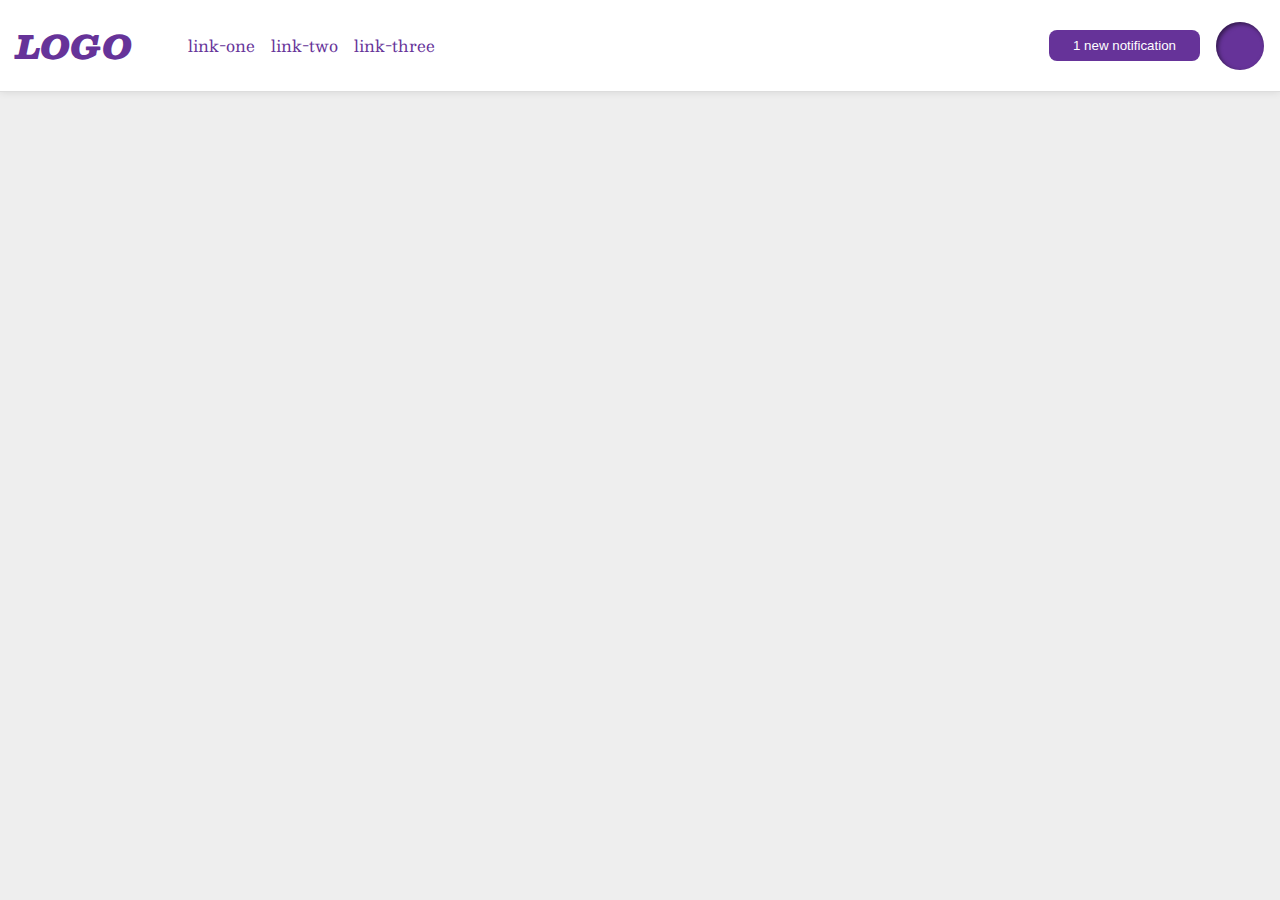
<file: flex/03-flex-header-2/index.html>
<!DOCTYPE html>
<html lang="en">
<head>
  <meta charset="UTF-8">
  <meta http-equiv="X-UA-Compatible" content="IE=edge">
  <meta name="viewport" content="width=device-width, initial-scale=1.0">
  <title>Flex Header 2</title>
  <link rel="stylesheet" href="style.css">
</head>
<body>
  <div class="header">
    <div class="left">
    <div class="logo">
      LOGO
    </div>
    <ul class="links">
      <li><a href="google.com">link-one</a></li>
      <li><a href="google.com">link-two</a></li>
      <li><a href="google.com">link-three</a></li>
    </ul>
    </div>
    <div class="right">
    <button class="notifications">
      1 new notification
    </button>
    <div class="profile-image"></div>
  </div>
</div>
</body>
</html>
</file>
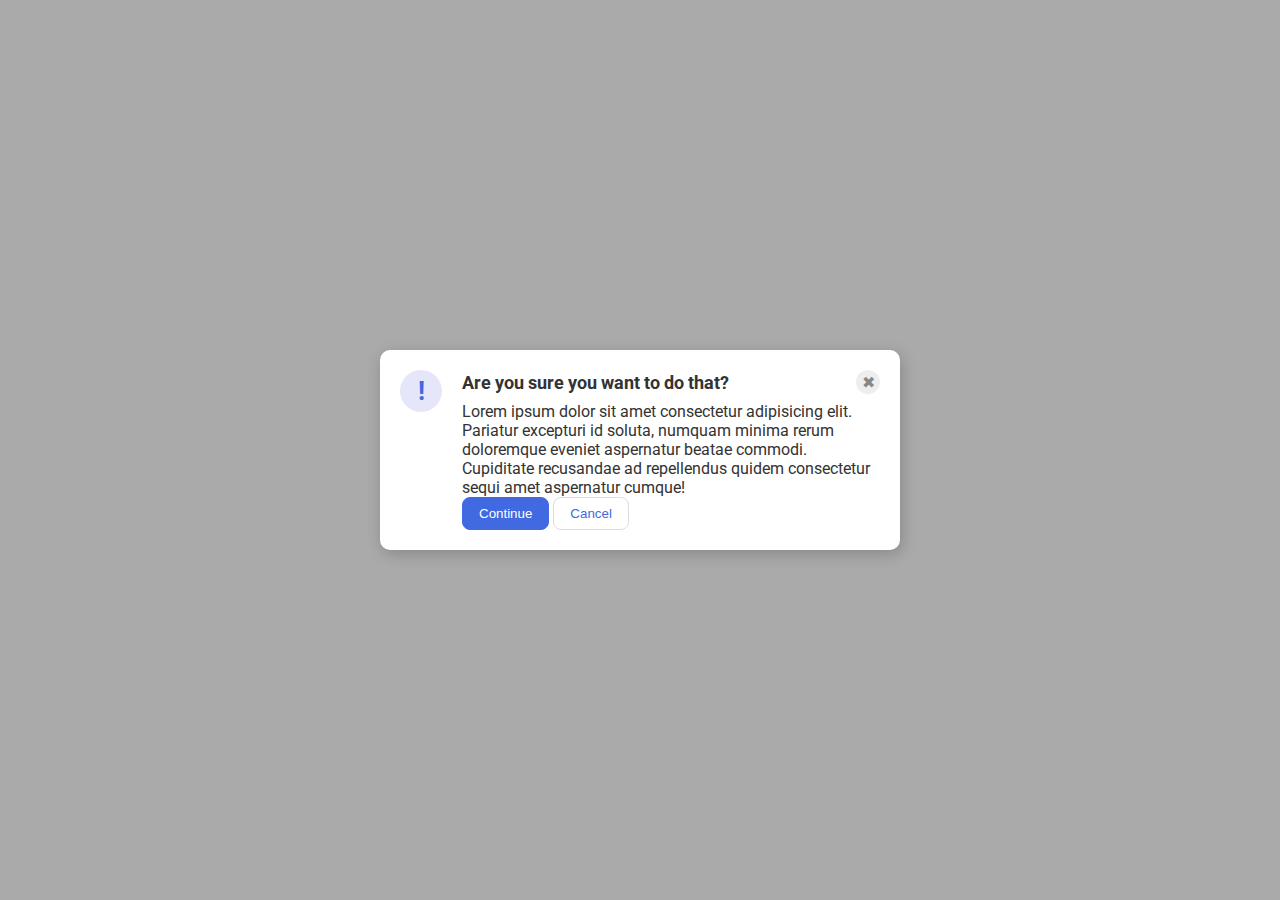
<file: flex/05-flex-modal/index.html>
<!DOCTYPE html>
<html lang="en">
<head>
  <meta charset="UTF-8">
  <meta http-equiv="X-UA-Compatible" content="IE=edge">
  <meta name="viewport" content="width=device-width, initial-scale=1.0">
  <link rel="stylesheet" href="style.css">
  <title>Modal</title>
</head>
<body>
    <div class="modal">
      <div class="icon">!</div>
      <div class="container">
        <div class="header">Are you sure you want to do that?
          <div class="close-button">✖</div>
        </div>
        <div class="text">Lorem ipsum dolor sit amet consectetur adipisicing elit. Pariatur excepturi id soluta, numquam minima rerum doloremque eveniet aspernatur beatae commodi. Cupiditate recusandae ad repellendus quidem consectetur sequi amet aspernatur cumque!</div>
        <button class="continue">Continue</button>
        <button class="cancel">Cancel</button>
      </div>
    </div>
  </body>
  </html>
</file>
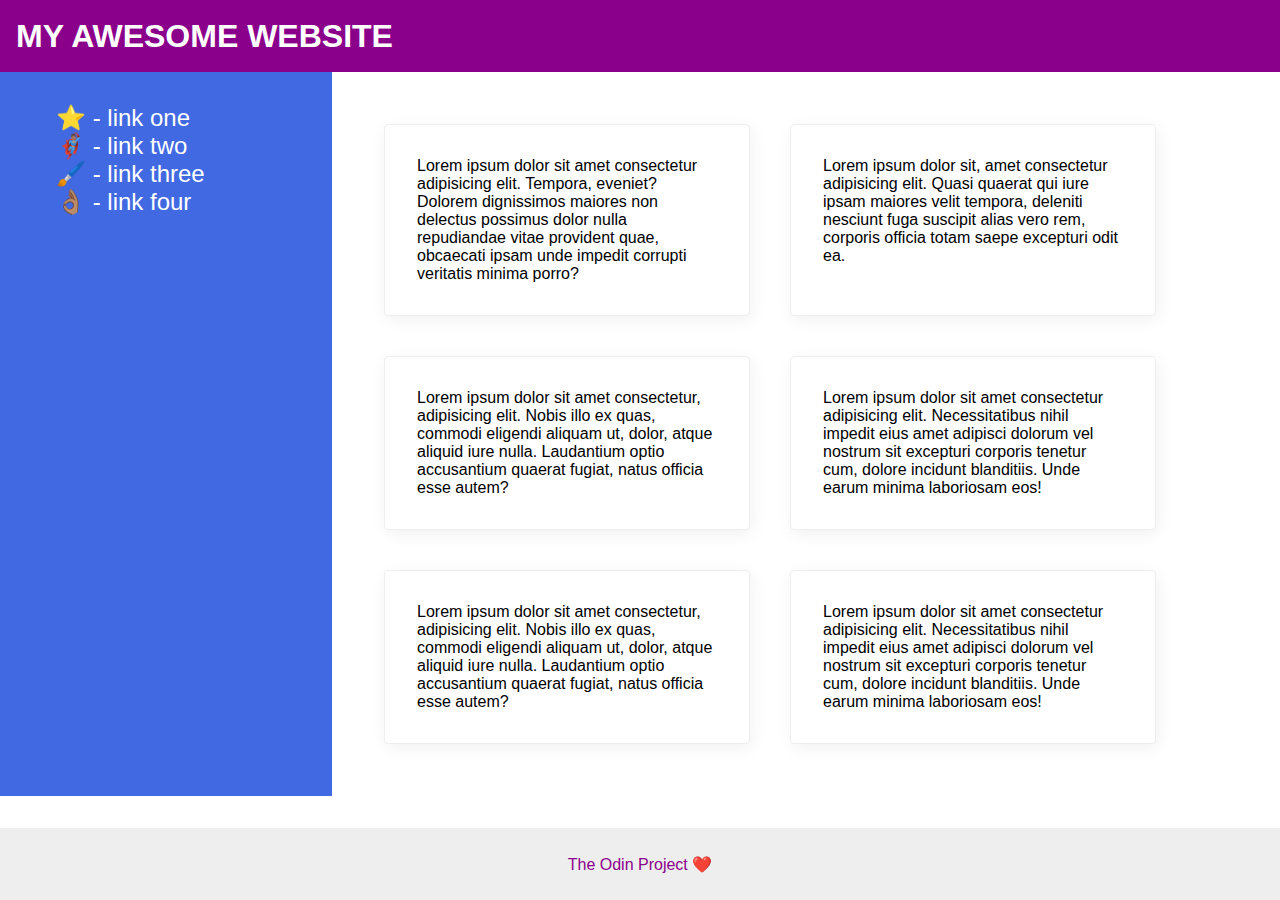
<file: flex/07-flex-layout-2/index.html>
<!DOCTYPE html>
<html lang="en">
<head>
  <meta charset="UTF-8">
  <meta http-equiv="X-UA-Compatible" content="IE=edge">
  <meta name="viewport" content="width=device-width, initial-scale=1.0">
  <title>The Holy Grail</title>
  <link rel="stylesheet" href="style.css">
</head>
<body>
  <div class="header">
    MY AWESOME WEBSITE
  </div>
  
  <div class="body">
  <div class="sidebar">
    <ul>
      <li><a href="google.com">⭐ - link one</a></li>
      <li><a href="google.com">🦸🏽‍♂️ - link two</a></li>
      <li><a href="google.com">🖌️ - link three</a></li>
      <li><a href="google.com">👌🏽 - link four</a></li>
    </ul>
  </div>
  <div class="container">
  <div class="card">Lorem ipsum dolor sit amet consectetur adipisicing elit. Tempora, eveniet? Dolorem dignissimos maiores non delectus possimus dolor nulla repudiandae vitae provident quae, obcaecati ipsam unde impedit corrupti veritatis minima porro?</div>
  <div class="card">Lorem ipsum dolor sit, amet consectetur adipisicing elit. Quasi quaerat qui iure ipsam maiores velit tempora, deleniti nesciunt fuga suscipit alias vero rem, corporis officia totam saepe excepturi odit ea.</div>
  <div class="card">Lorem ipsum dolor sit amet consectetur, adipisicing elit. Nobis illo ex quas, commodi eligendi aliquam ut, dolor, atque aliquid iure nulla. Laudantium optio accusantium quaerat fugiat, natus officia esse autem?</div>
  <div class="card">Lorem ipsum dolor sit amet consectetur adipisicing elit. Necessitatibus nihil impedit eius amet adipisci dolorum vel nostrum sit excepturi corporis tenetur cum, dolore incidunt blanditiis. Unde earum minima laboriosam eos!</div>
  <div class="card">Lorem ipsum dolor sit amet consectetur, adipisicing elit. Nobis illo ex quas, commodi eligendi aliquam ut, dolor, atque aliquid iure nulla. Laudantium optio accusantium quaerat fugiat, natus officia esse autem?</div>
  <div class="card">Lorem ipsum dolor sit amet consectetur adipisicing elit. Necessitatibus nihil impedit eius amet adipisci dolorum vel nostrum sit excepturi corporis tenetur cum, dolore incidunt blanditiis. Unde earum minima laboriosam eos!</div>
  </div>
  </div>
  <div class="footer">
    The Odin Project ❤️
  </div>
</body>
</html>
</file>
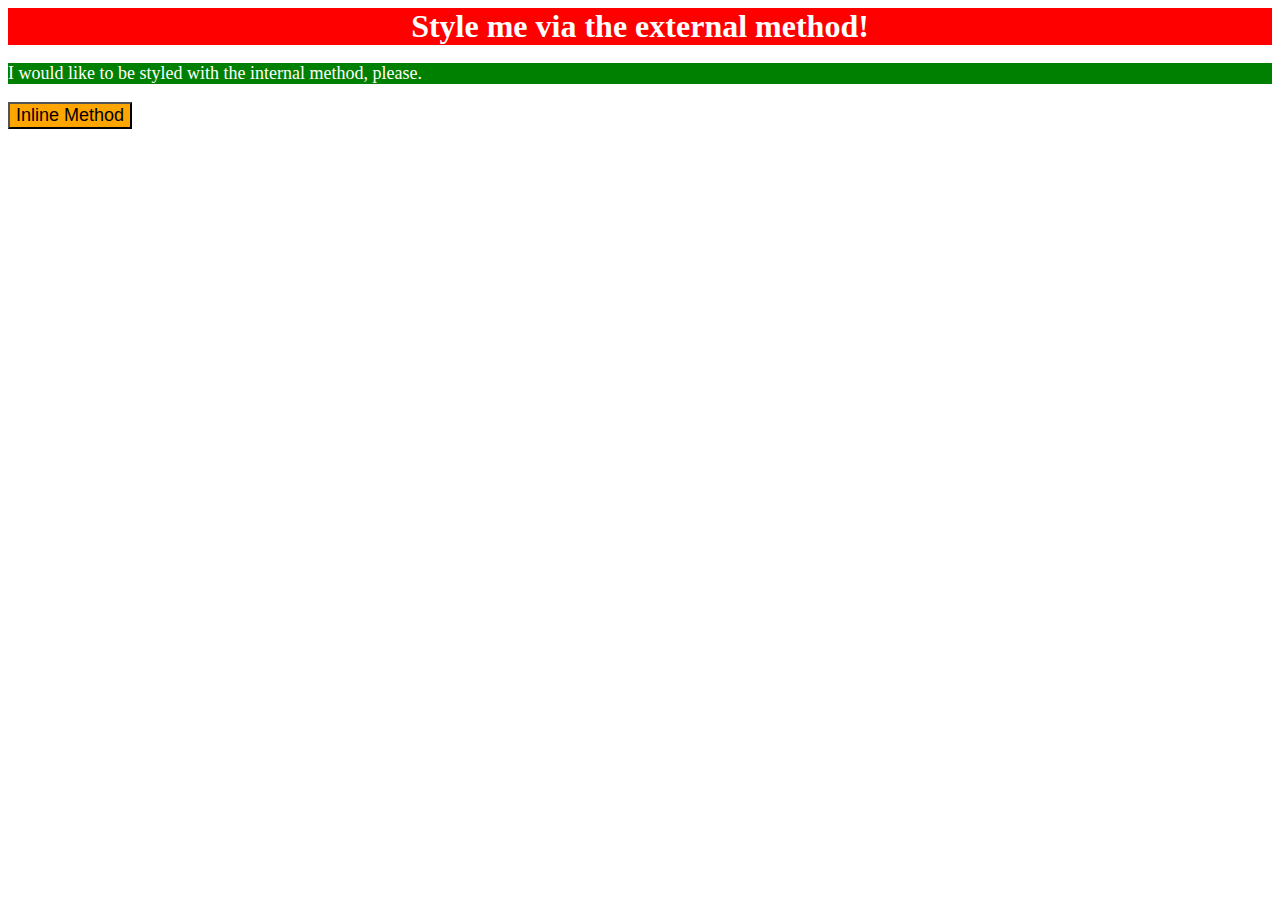
<file: foundations/01-css-methods/index.html>
<!DOCTYPE html>
<html lang="en">
<head>
  <meta charset="UTF-8">
  <meta http-equiv="X-UA-Compatible" content="IE=edge">
  <meta name="viewport" content="width=device-width, initial-scale=1.0">
  <title>Methods for Adding CSS</title>
  <link rel="stylesheet" href="styles.css">
  <style>
    p {
      color: white;
      background-color: green;
      font-size: 18px;
    }
  </style>
</head>
<body>
  <div>Style me via the external method!</div>
  <p>I would like to be styled with the internal method, please.</p>
  <button style="background-color: orange; font-size: 18px;">Inline Method</button>
</body>
</html>
</file>
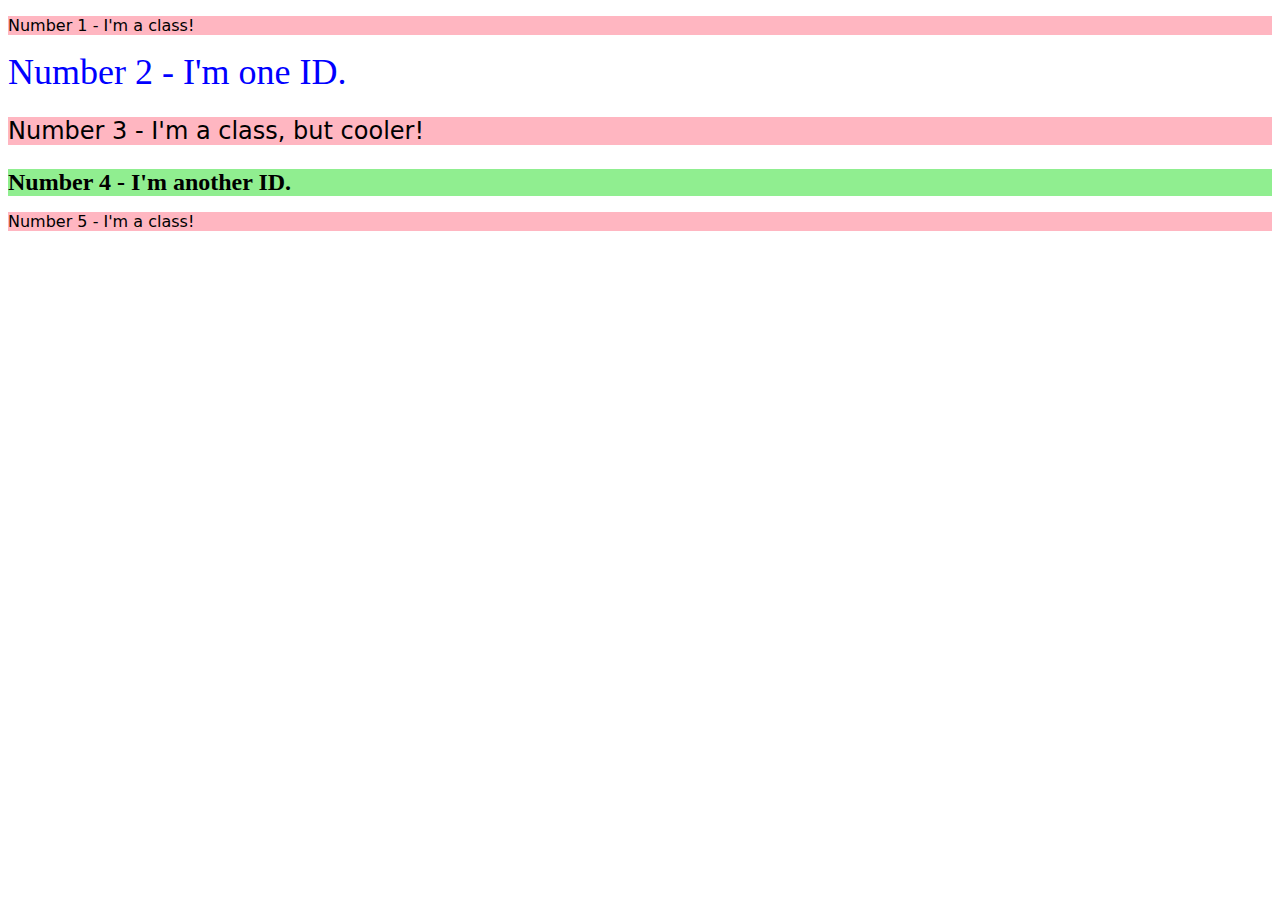
<file: foundations/02-class-id-selectors/index.html>
<!DOCTYPE html>
<html lang="en">
<head>
  <meta charset="UTF-8">
  <meta http-equiv="X-UA-Compatible" content="IE=edge">
  <meta name="viewport" content="width=device-width, initial-scale=1.0">
  <title>Class and ID Selectors</title>
  <link rel="stylesheet" href="style.css">
</head>
<body>
  <p>Number 1 - I'm a class!</p>
  <div id="no2">Number 2 - I'm one ID.</div>
  <p class="cool">Number 3 - I'm a class, but cooler!</p>
  <div id="no4">Number 4 - I'm another ID.</div>
  <p>Number 5 - I'm a class!</p>
</body>
</html>
</file>
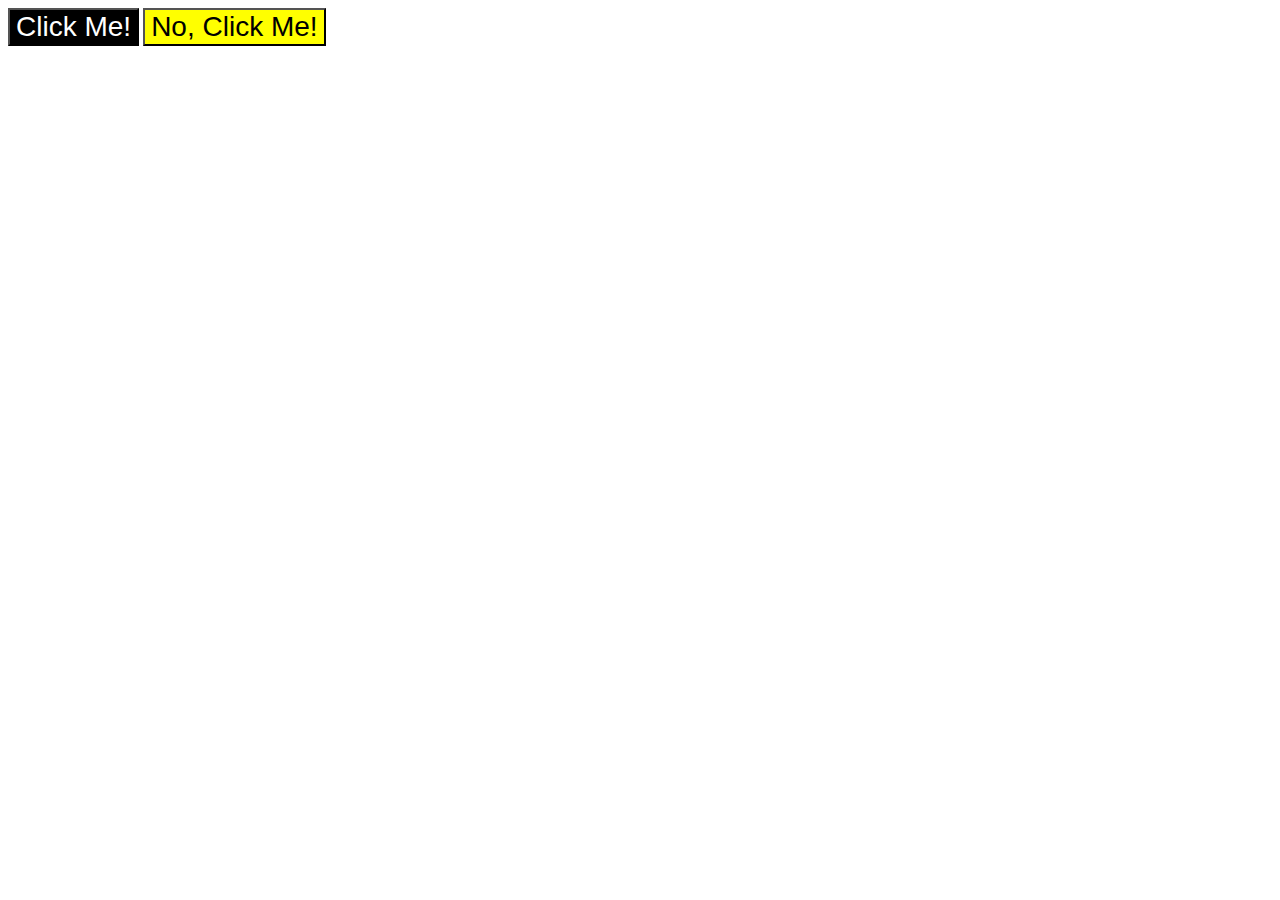
<file: foundations/03-grouping-selectors/index.html>
<!DOCTYPE html>
<html lang="en">
<head>
  <meta charset="UTF-8">
  <meta http-equiv="X-UA-Compatible" content="IE=edge">
  <meta name="viewport" content="width=device-width, initial-scale=1.0">
  <title>Grouping Selectors</title>
  <link rel="stylesheet" href="style.css">
</head>
<body>
  <button class="inverted">Click Me!</button>
  <button class="color">No, Click Me!</button>
</body>
</html>
</file>
<file: flex/03-flex-header-2/style.css>
/* this is some magical font-importing.  
you'll learn about it later. */
@import url('https://fonts.googleapis.com/css2?family=Besley:ital,wght@0,400;1,900&display=swap');

body {
  margin: 0;
  background: #eee;
  font-family: Besley, serif;
}

.header {
  background: white;
  border-bottom: 1px solid #ddd;
  box-shadow: 0 0 8px rgba(0,0,0,.1);
  display: flex;
  justify-content: space-between;
  padding: 16px;
  
}

.profile-image {
  background: rebeccapurple;
  box-shadow: inset 2px 2px 4px rgba(0,0,0,.5);
  border-radius: 50%;
  width: 48px;
  height:  48px;
}

.logo {
  color: rebeccapurple;
  font-size: 32px;
  font-weight: 900;
  font-style: italic;
}

button {
  border: none;
  border-radius: 8px;
  background: rebeccapurple;
  color: white;
  padding: 8px 24px;
}

a {
  /* this removes the line under our links */
  text-decoration: none;
  color: rebeccapurple;
}

ul {
  list-style-type: none;
  display: flex;
  gap: 16px;
  
}

.left, .right {
  display: flex;
  align-items: center;
  gap: 16px
  ;
}
</file>
<file: flex/05-flex-modal/style.css>
@import url('https://fonts.googleapis.com/css2?family=Roboto:wght@400;700&display=swap');

html, body {
  height: 100%;
}

body {
  font-family: Roboto, sans-serif;
  margin: 0;
  background: #aaa;
  color: #333;
  /* I'll give you this one for free lol */
  display: flex;
  align-items: center;
  justify-content: center;
}

.modal {
  background: white;
  width: 480px;
  border-radius: 10px;
  box-shadow: 2px 4px 16px rgba(0,0,0,.2);
  padding: 20px;
  display: flex;
  gap: 20px;
}

.icon {
  color: royalblue;
  font-size: 26px;
  font-weight: 700;
  background: lavender;
  width: 42px;
  height: 42px;
  border-radius: 50%;
  display: flex;
  align-items: center;
  justify-content: center;
  flex-shrink: 0;
}

.close-button {
  background: #eee;
  border-radius: 50%;
  color: #888;
  font-weight: 400;
  font-size: 16px;
  height: 24px;
  width: 24px;
  display: flex;
  align-items: center;
  justify-content: center;
}

button {
  padding: 8px 16px;
  border-radius: 8px;
}

button.continue {
  background: royalblue;
  border: 1px solid royalblue;
  color: white;
}

button.cancel {
  background: white;
  border: 1px solid #ddd;
  color: royalblue;
}

.header {
  display: flex;
  align-items: center;
  justify-content: space-between;
  font-size: 18px;
  font-weight: 700;
  margin-bottom: 8px;
}
</file>
<file: flex/07-flex-layout-2/style.css>
body {
  font-family: -apple-system, BlinkMacSystemFont, 'Segoe UI', Roboto, Oxygen, Ubuntu, Cantarell, 'Open Sans', 'Helvetica Neue', sans-serif;
  margin: 0;
  min-height: 100vh;
  display: flex;
  flex-direction: column;
}

.header {
  height: 72px;
  background: darkmagenta;
  color: white;
  font-size: 32px;
  font-weight: 900;
  display: flex;
  align-items: center;
  padding: 0 16px;
}

.footer {
  height: 72px;
  background: #eee;
  color: darkmagenta;
  display: flex;
  align-items: center;
  justify-content: center;
  margin-top: auto;

}

.sidebar {
  width: 300px;
  background: royalblue;
  display: flex;
  flex-shrink: 0;
  padding: 16px;

}

.card {
  border: 1px solid #eee;
  box-shadow: 2px 4px 16px rgba(0,0,0,.06);
  border-radius: 4px;
  padding: 32px;
  flex-wrap: wrap;
  width: 300px;
  margin: 20px;
}

ul {
  list-style: none;
}

a {
  text-decoration-line: none;
  color: white;
  font-size: 24px;
}

.container {
  display: flex;
  flex-wrap: wrap;
  padding: 32px;
}

.body {
  display: flex;
}
</file>
<file: foundations/01-css-methods/styles.css>
/* styles.css */

div {
    color: white;
    background-color: red;
    font-size: 32px;
    font-weight: 700;
    text-align:center  

}
</file>
<file: foundations/02-class-id-selectors/style.css>
/* styles.css */

p {
    background-color: lightpink;
    font-family: verdana, "DejaVu Sans", sans-serif ;
}

#no2 {
    color: blue;
    font-size: 36px;
}

.cool {
    font-size: 24px;
}

#no4 {
    background-color: lightgreen;
    font-weight: 700;
    font-size: 24px;
}
</file>
<file: foundations/03-grouping-selectors/style.css>
/* style.css */

.inverted,
 .color {
    font-size: 28px;
    font-family: Helvetica, "Times New Roman", sans-serif;
}

.inverted {
    background-color: black;
    color: white;
}

.color {
    background-color: yellow;
}
</file>
